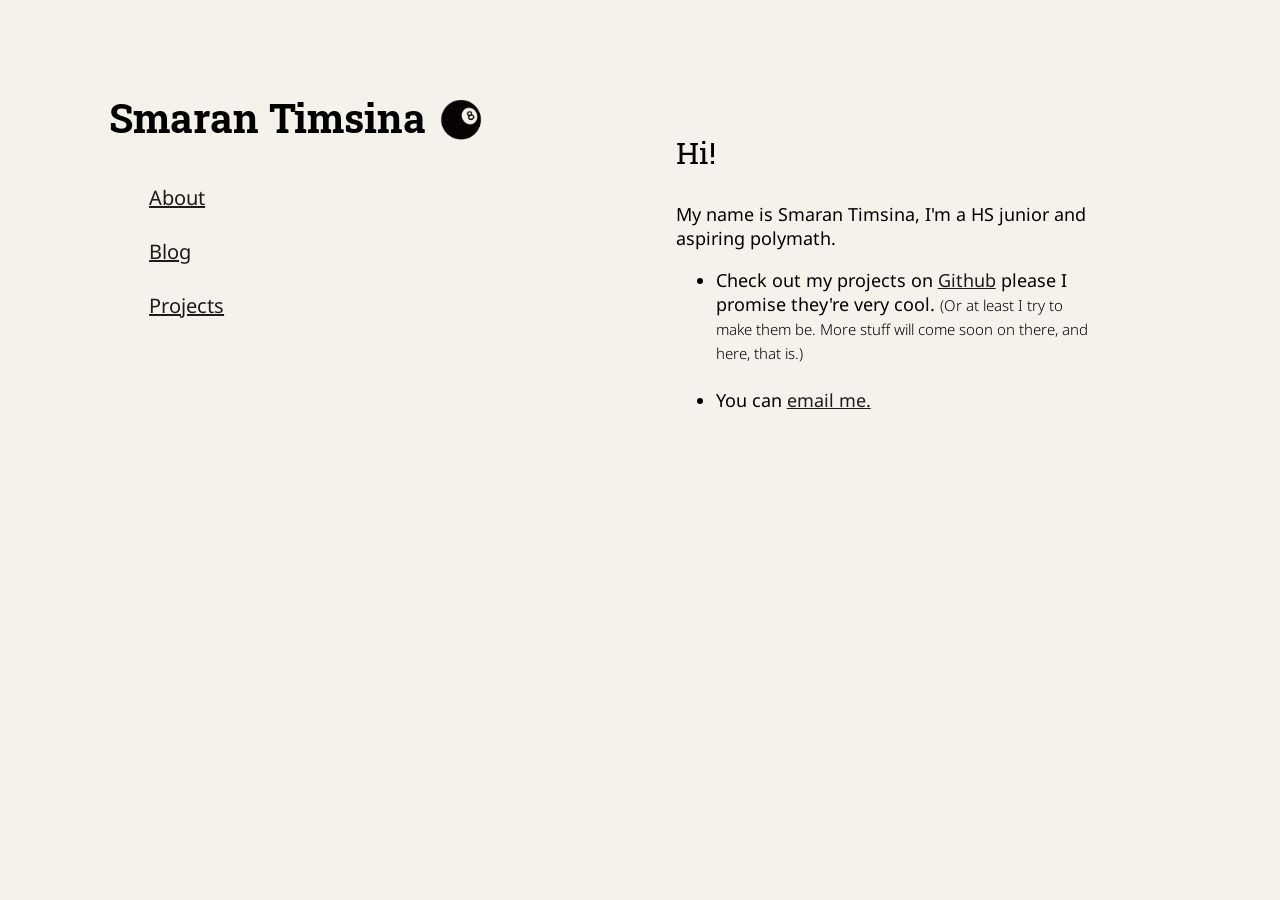
<file: index.html>
<!DOCTYPE html>
<html lang="en-US">
<head>
    <meta charset="UTF-8">
    <meta name="viewport" content="width=device-width, initial-scale=1.0">
    <link rel="preconnect" href="https://fonts.googleapis.com">
    <link rel="preconnect" href="https://fonts.gstatic.com" crossorigin>
    <link href="https://fonts.googleapis.com/css2?family=Noto+Sans:ital,wght@0,100..900;1,100..900&family=Roboto+Slab:wght@100..900&display=swap" rel="stylesheet">
    <link href="../fashion.css" rel="stylesheet">
    <title>Smaran Timsina</title>
    <link rel="icon" type="image/x-icon" href="../8ball.png">
</head>
<body>
    <div class="container">
        <div class="column nav">
            <p style="font-size:40px; font-family:'Roboto Slab', serif; font-weight:bold;">Smaran Timsina <a href="../"><img class="ball" src="../8ball.png"></a></p>
            
            <ul style="font-size:20px;">
                <li><a href="../">About</a></li>
                <br>
                <li><a href="blog/">Blog</a></li>
                <br>
                <li><a href="projects/">Projects</a></li>
            </ul>
        </div>
        <div class="column main">
            <p class="headers">Hi!</p>
            <section class="sections">
                <p>My name is Smaran Timsina, I'm a HS junior and aspiring polymath. </p>
                <ul>
                    <li>Check out my projects on <a href="https://github.com/theonly-smaran">Github</a> please I promise they're very cool. <span style="font-size:smaller; font-weight:300;">(Or at least I try to make them be. More stuff will come soon on there, and here, that is.)</span></li>
                    <br>
                    <li>You can <a href="timsmaran20@gmail.com">email me.</a></li>
                </ul>
            </section> 
        </div>
    </div>
</body>
</html>
</file>
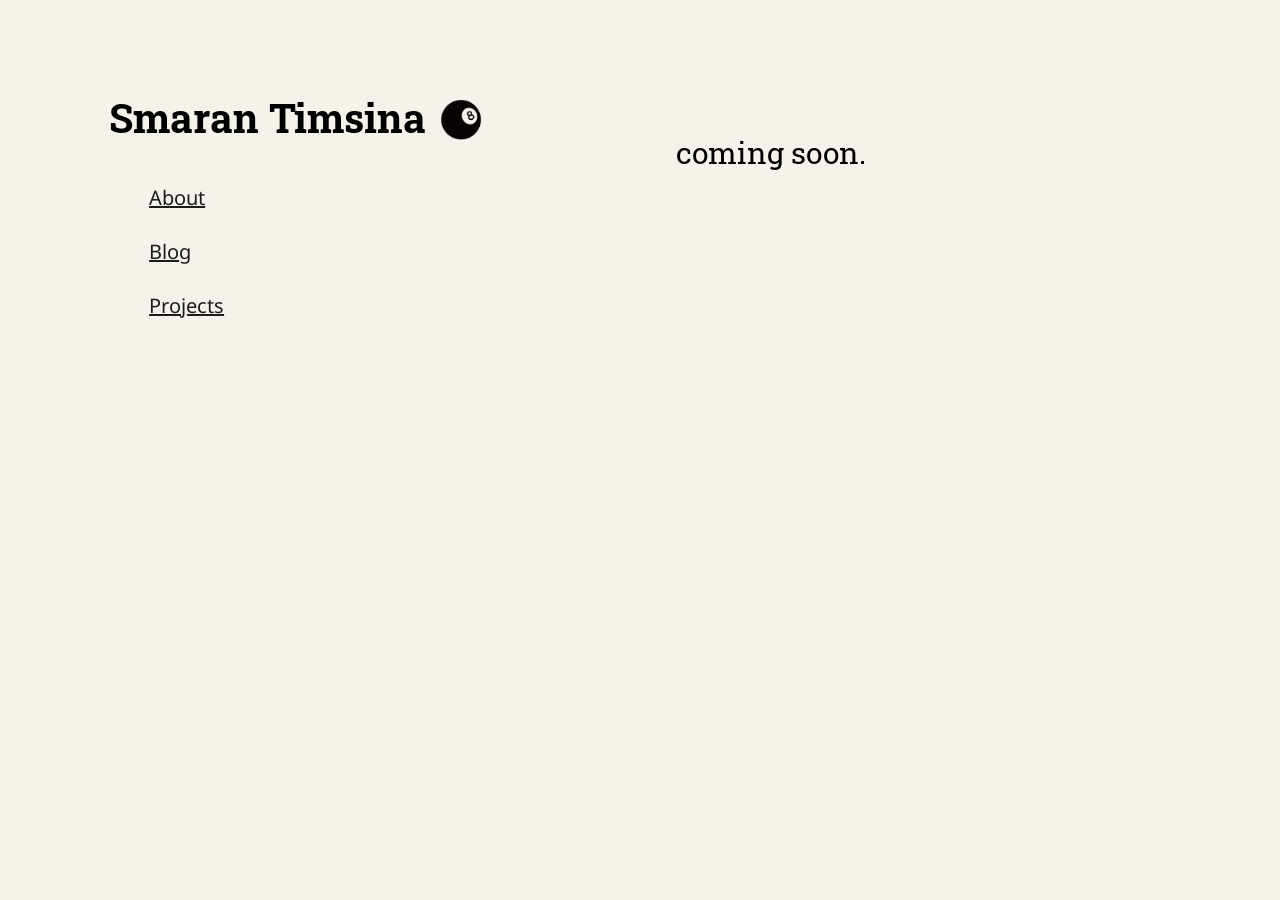
<file: blog/index.html>
<!DOCTYPE html>
<html lang="en-US">
<head>
    <meta charset="UTF-8">
    <meta name="viewport" content="width=device-width, initial-scale=1.0">
    <link rel="preconnect" href="https://fonts.googleapis.com">
    <link rel="preconnect" href="https://fonts.gstatic.com" crossorigin>
    <link href="https://fonts.googleapis.com/css2?family=Noto+Sans:ital,wght@0,100..900;1,100..900&family=Roboto+Slab:wght@100..900&display=swap" rel="stylesheet">
    <link href="../fashion.css" rel="stylesheet">
    <title>Smaran Timsina - Blog</title>
    <link rel="icon" type="image/x-icon" href="../8ball.png">
</head>
<body>
    <div class="container">
        <div class="column nav">
            <p style="font-size:40px; font-family:'Roboto Slab', serif; font-weight:bold;">Smaran Timsina <a href="../"><img class="ball" src="../8ball.png"></a></p>            
            <ul style="font-size:20px;">
                <li><a href="../">About</a></li>
                <br>
                <li><a href="../blog/">Blog</a></li>
                <br>
                <li><a href="../projects/">Projects</a></li>
            </ul>
        </div>
        <div class="column main-blog">
            <p class="headers">coming soon.</p>
        </div>
    </div>
</body>
</html>
</file>
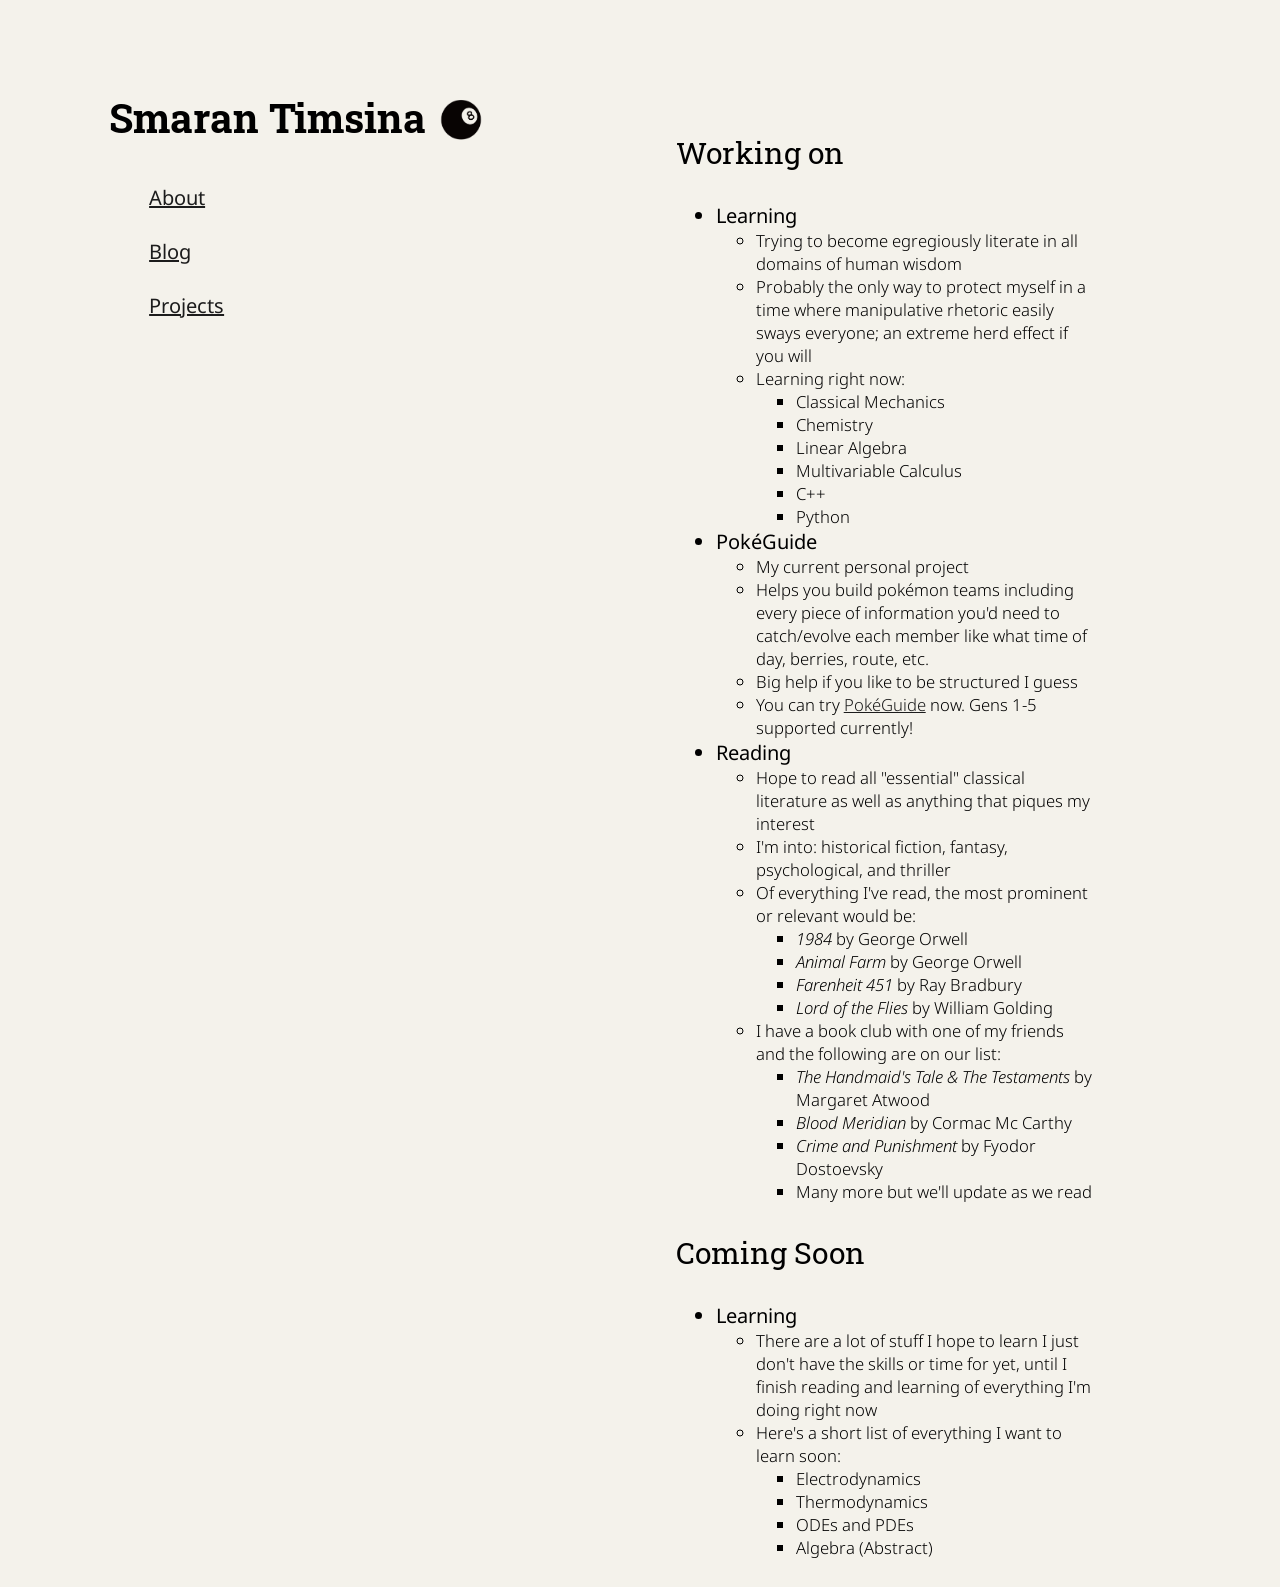
<file: projects/index.html>
<!DOCTYPE html>
<html lang="en-US">
<head>
    <meta charset="UTF-8">
    <meta name="viewport" content="width=device-width, initial-scale=1.0">
    <link rel="preconnect" href="https://fonts.googleapis.com">
    <link rel="preconnect" href="https://fonts.gstatic.com" crossorigin>
    <link href="https://fonts.googleapis.com/css2?family=Noto+Sans:ital,wght@0,100..900;1,100..900&family=Roboto+Slab:wght@100..900&display=swap" rel="stylesheet">
    <link href="../fashion.css" rel="stylesheet">
    <title>Smaran Timsina - Projects</title>
    <link rel="icon" type="image/x-icon" href="../8ball.png">
</head>
<body>
    <div class="container">
        <div class="column nav">
            <p style="font-size:40px; font-family:'Roboto Slab', serif; font-weight:bold;">Smaran Timsina <a href="../"><img class="ball" src="../8ball.png"></a></p>            
            
            <ul style="font-size:20px;">
                <li><a href="../">About</a></li>
                <br>
                <li><a href="../blog/">Blog</a></li>
                <br>
                <li><a href="../projects/">Projects</a></li>
            </ul>
        </div>
        <div class="column main-projects">
            <p class="headers">Working on</p>
            <section class="sections">
                <ul>
                    <li>
                        Learning
                        <ul class="mini">
                            <li>Trying to become egregiously literate in all domains of human wisdom</li>
                            <li>Probably the only way to protect myself in a time where manipulative rhetoric easily sways everyone; an extreme herd effect if you will</li>
                            <li>Learning right now: 
                                <ul>
                                    <li>Classical Mechanics</li>
                                    <li>Chemistry</li>
                                    <li>Linear Algebra</li>
                                    <li>Multivariable Calculus</li>
                                    <li>C++</li>
                                    <li>Python</li>
                                </ul>
                            </li>
                        </ul>
                    </li>
                    <li>
                        PokéGuide
                        <ul class="mini">
                            <li>My current personal project</li>
                            <li>Helps you build pokémon teams including every piece of information you'd need to catch/evolve each member like what time of day, berries, route, etc.</li>
                            <li>Big help if you like to be structured I guess</li>
                            <li>You can try <a href="https://liltwix2fly.github.io/pokeguide/">PokéGuide</a> now. Gens 1-5 supported currently!</li>
                        </ul>
                    </li>
                    <li>
                        Reading
                        <ul class="mini">
                            <li>Hope to read all "essential" classical literature as well as anything that piques my interest</li>
                            <li>I'm into: historical fiction, fantasy, psychological, and thriller</li>
                            <li>Of everything I've read, the most prominent or relevant would be:
                                <ul>
                                    <li><i>1984</i> by George Orwell</li>
                                    <li><i>Animal Farm</i> by George Orwell</li>
                                    <li><i>Farenheit 451</i> by Ray Bradbury</li>
                                    <li><i>Lord of the Flies</i> by William Golding</li>
                                </ul>
                            <li>
                                I have a book club with one of my friends and the following are on our list: 
                                <ul>
                                    <li><i>The Handmaid's Tale & The Testaments</i> by Margaret Atwood</li>
                                    <li><i>Blood Meridian</i> by Cormac Mc Carthy</li>
                                    <li><i>Crime and Punishment</i> by Fyodor Dostoevsky</li>
                                    <li>Many more but we'll update as we read</li>
                                </ul>
                            </li>
                        </ul>
                    </li>
                </ul>
            </section> 
            <p class="headers">Coming Soon</p> 
            <section class="sections">
                <ul>
                    <li>
                        Learning
                        <ul class="mini">
                            <li>There are a lot of stuff I hope to learn I just don't have the skills or time for yet, until I finish reading and learning of everything I'm doing right now</li>
                            <li>Here's a short list of everything I want to learn soon:
                                <ul>
                                    <li>Electrodynamics</li>
                                    <li>Thermodynamics</li>
                                    <li>ODEs and PDEs</li>
                                    <li>Algebra (Abstract)</li>
                                </ul>
                            </li>
                        </ul>
                    </li>
                </ul>
            </section>
        </div>
    </div>
</body>
</html>
</file>
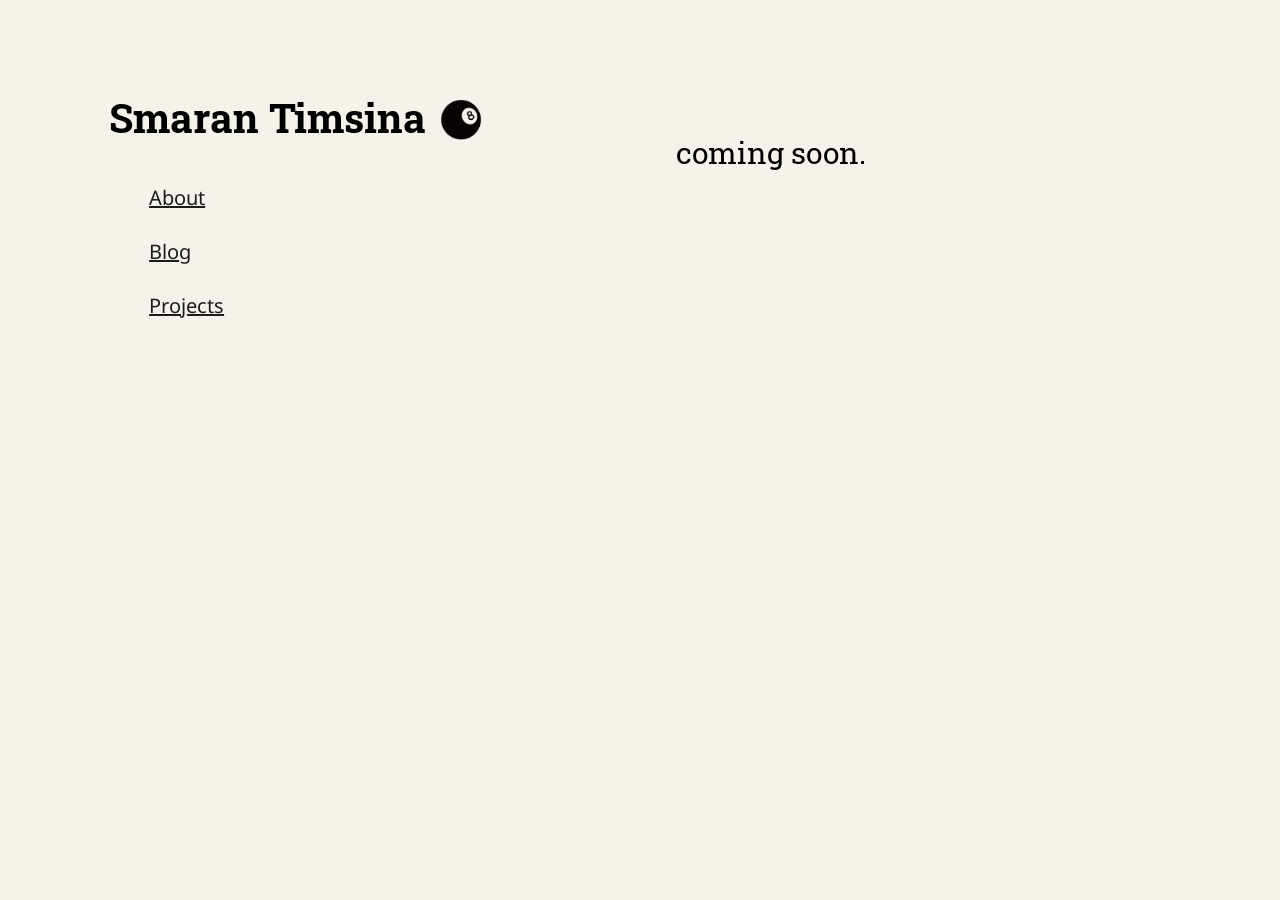
<file: blog.html>
<!DOCTYPE html>
<html lang="en-US">
<head>
    <meta charset="UTF-8">
    <meta name="viewport" content="width=device-width, initial-scale=1.0">
    <link rel="preconnect" href="https://fonts.googleapis.com">
    <link rel="preconnect" href="https://fonts.gstatic.com" crossorigin>
    <link href="https://fonts.googleapis.com/css2?family=Noto+Sans:ital,wght@0,100..900;1,100..900&family=Roboto+Slab:wght@100..900&display=swap" rel="stylesheet">
    <link href="fashion.css" rel="stylesheet">
    <title>Smaran Timsina - Blog</title>
    <link rel="icon" type="image/x-icon" href="8ball.png">
</head>
<body>
    <div class="container">
        <div class="column nav">
            <p style="font-size:40px; font-family:'Roboto Slab', serif; font-weight:bold;">Smaran Timsina <a href=""><img class="ball" src="8ball.png"></a></p>            
            <ul style="font-size:20px;">
                <li><a href="index.html">About</a></li>
                <br>
                <li><a href="blog.html">Blog</a></li>
                <br>
                <li><a href="projects.html">Projects</a></li>
            </ul>
        </div>
        <div class="column main-blog">
            <p class="headers">coming soon.</p>
        </div>
    </div>
</body>
</html>
</file>
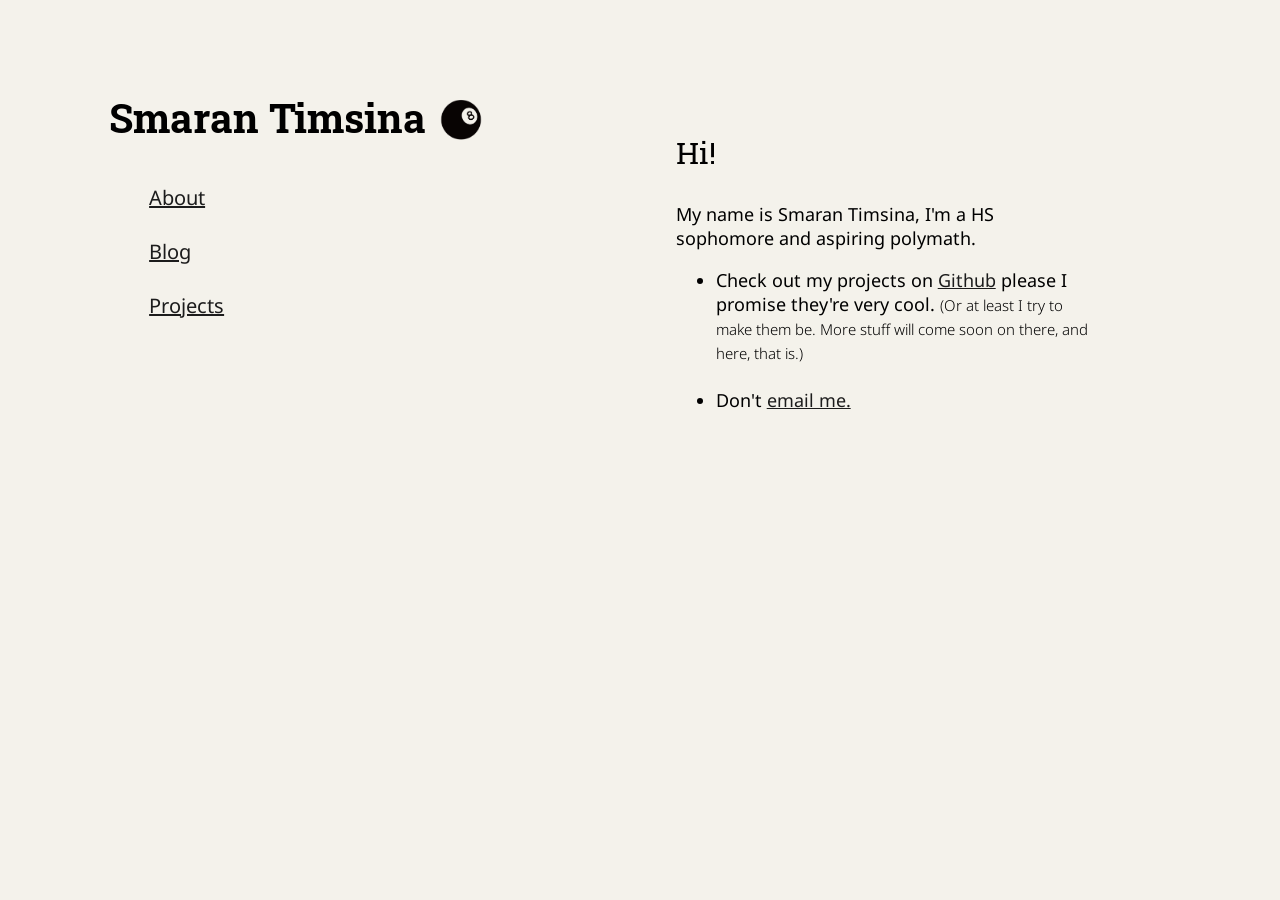
<file: personal-website.html>
<!DOCTYPE html>
<html lang="en-US">
<head>
    <meta charset="UTF-8">
    <meta name="viewport" content="width=device-width, initial-scale=1.0">
    <link rel="preconnect" href="https://fonts.googleapis.com">
    <link rel="preconnect" href="https://fonts.gstatic.com" crossorigin>
    <link href="https://fonts.googleapis.com/css2?family=Noto+Sans:ital,wght@0,100..900;1,100..900&family=Roboto+Slab:wght@100..900&display=swap" rel="stylesheet">
    <link href="fashion.css" rel="stylesheet">
    <title>Smaran Timsina</title>
    <link rel="icon" type="image/x-icon" href="8ball.png">
</head>
<body>
    <div class="container">
        <div class="column nav">
            <p style="font-size:40px; font-family:'Roboto Slab', serif; font-weight:bold;">Smaran Timsina <a href=""><img class="ball" src="8ball.png"></a></p>
            
            <ul style="font-size:20px;">
                <li><a href="site.html">About</a></li>
                <br>
                <li><a href="blog.html">Blog</a></li>
                <br>
                <li><a href="projects.html">Projects</a></li>
            </ul>
        </div>
        <div class="column main">
            <p class="headers">Hi!</p>
            <section class="sections">
                <p>My name is Smaran Timsina, I'm a HS sophomore and aspiring polymath. </p>
                <ul>
                    <li>Check out my projects on <a href="https://github.com/theonly-smaran">Github</a> please I promise they're very cool. <span style="font-size:smaller; font-weight:300;">(Or at least I try to make them be. More stuff will come soon on there, and here, that is.)</span></li>
                    <br>
                    <li>Don't <a href="timsmaran20@gmail.com">email me.</a></li>
                </ul>
            </section> 
        </div>
    </div>
</body>
</html>
</file>
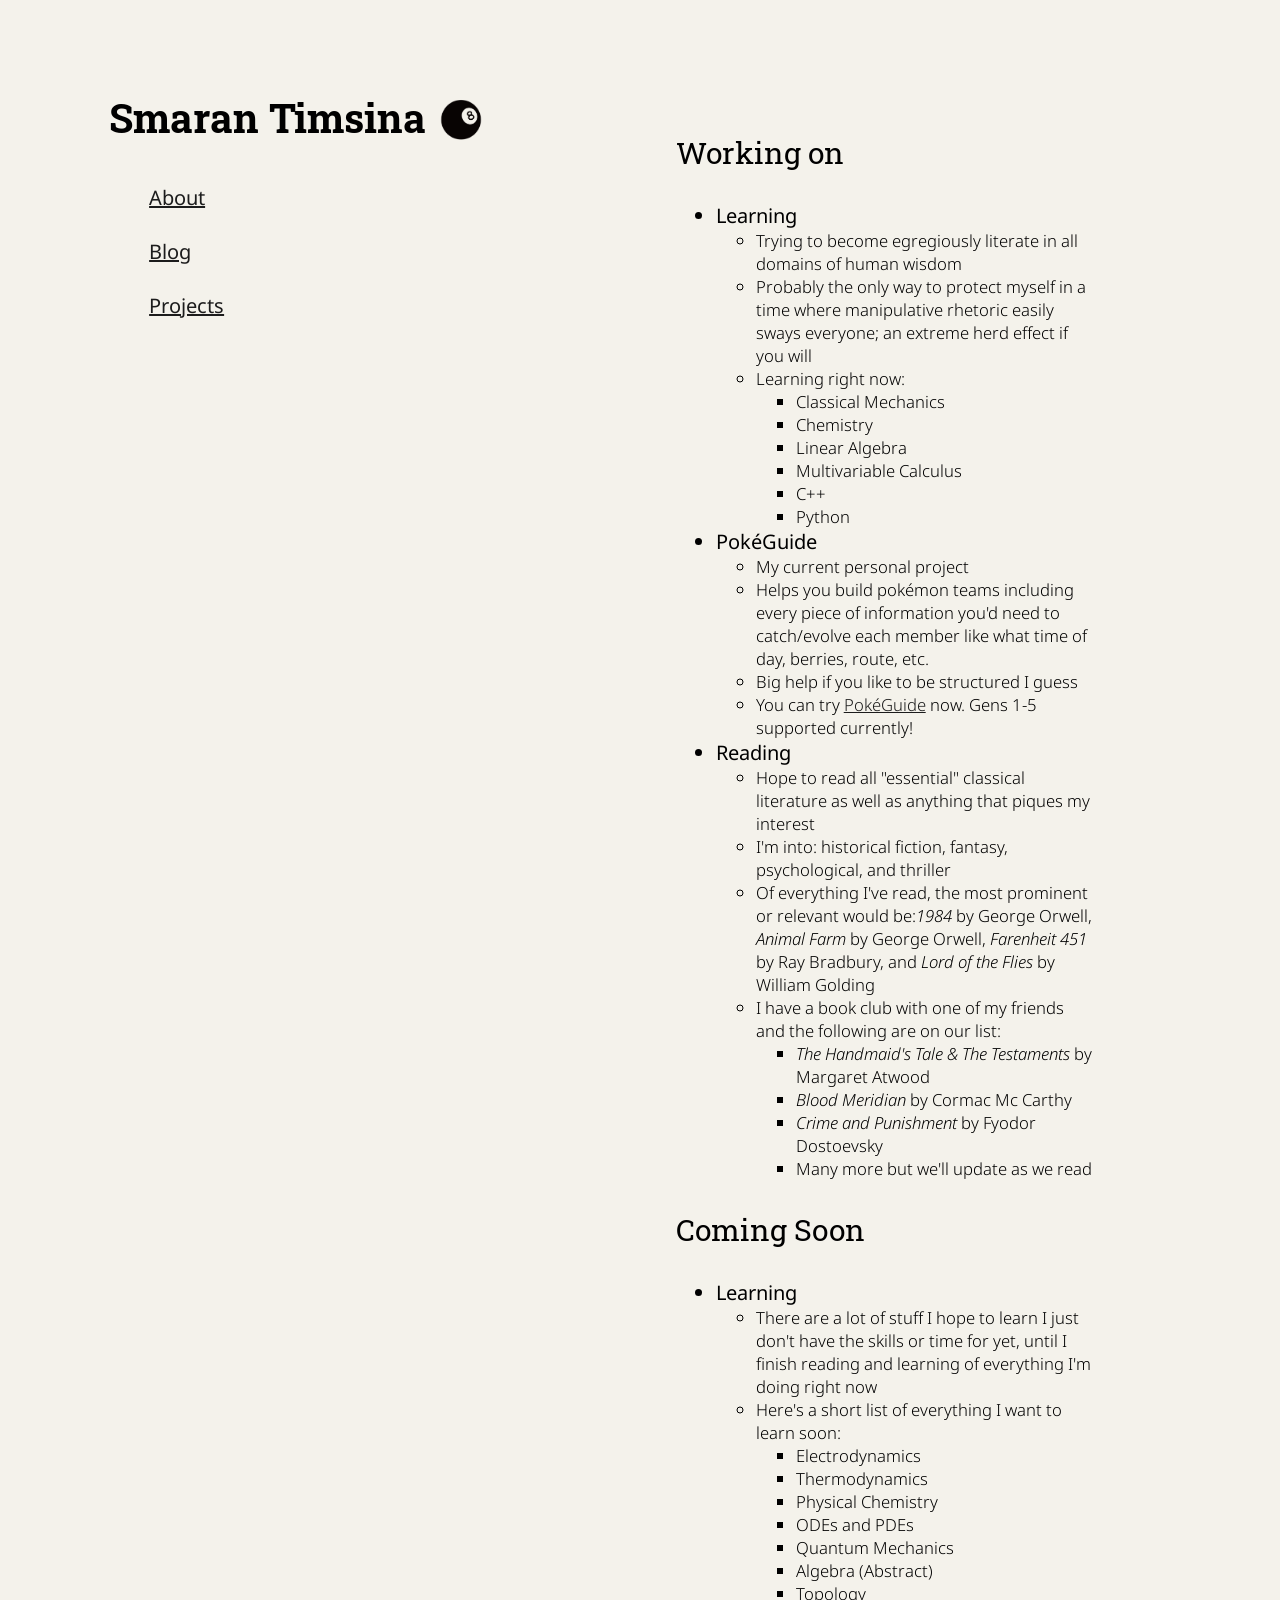
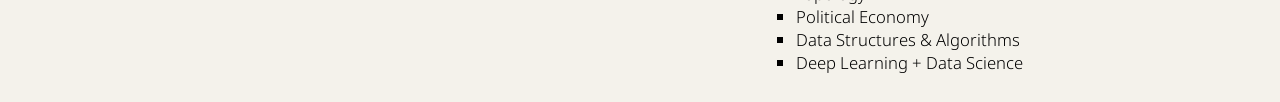
<file: projects.html>
<!DOCTYPE html>
<html lang="en-US">
<head>
    <meta charset="UTF-8">
    <meta name="viewport" content="width=device-width, initial-scale=1.0">
    <link rel="preconnect" href="https://fonts.googleapis.com">
    <link rel="preconnect" href="https://fonts.gstatic.com" crossorigin>
    <link href="https://fonts.googleapis.com/css2?family=Noto+Sans:ital,wght@0,100..900;1,100..900&family=Roboto+Slab:wght@100..900&display=swap" rel="stylesheet">
    <link href="fashion.css" rel="stylesheet">
    <title>Smaran Timsina - Projects</title>
    <link rel="icon" type="image/x-icon" href="8ball.png">
</head>
<body>
    <div class="container">
        <div class="column nav">
            <p style="font-size:40px; font-family:'Roboto Slab', serif; font-weight:bold;">Smaran Timsina <a href=""><img class="ball" src="8ball.png"></a></p>            
            
            <ul style="font-size:20px;">
                <li><a href="index.html">About</a></li>
                <br>
                <li><a href="blog.html">Blog</a></li>
                <br>
                <li><a href="projects.html">Projects</a></li>
            </ul>
        </div>
        <div class="column main-projects">
            <p class="headers">Working on</p>
            <section class="sections">
                <ul>
                    <li>
                        Learning
                        <ul class="mini">
                            <li>Trying to become egregiously literate in all domains of human wisdom</li>
                            <li>Probably the only way to protect myself in a time where manipulative rhetoric easily sways everyone; an extreme herd effect if you will</li>
                            <li>Learning right now: 
                                <ul>
                                    <li>Classical Mechanics</li>
                                    <li>Chemistry</li>
                                    <li>Linear Algebra</li>
                                    <li>Multivariable Calculus</li>
                                    <li>C++</li>
                                    <li>Python</li>
                                </ul>
                            </li>
                        </ul>
                    </li>
                    <li>
                        PokéGuide
                        <ul class="mini">
                            <li>My current personal project</li>
                            <li>Helps you build pokémon teams including every piece of information you'd need to catch/evolve each member like what time of day, berries, route, etc.</li>
                            <li>Big help if you like to be structured I guess</li>
                            <li>You can try <a href="https://liltwix2fly.github.io/pokeguide/">PokéGuide</a> now. Gens 1-5 supported currently!</li>
                        </ul>
                    </li>
                    <li>
                        Reading
                        <ul class="mini">
                            <li>Hope to read all "essential" classical literature as well as anything that piques my interest</li>
                            <li>I'm into: historical fiction, fantasy, psychological, and thriller</li>
                            <li>Of everything I've read, the most prominent or relevant would be:<i>1984</i> by George Orwell, <i>Animal Farm</i> by George Orwell, <i>Farenheit 451</i> by Ray Bradbury, and <i>Lord of the Flies</i> by William Golding</li>
                            <li>
                                I have a book club with one of my friends and the following are on our list: 
                                <ul>
                                    <li><i>The Handmaid's Tale & The Testaments</i> by Margaret Atwood</li>
                                    <li><i>Blood Meridian</i> by Cormac Mc Carthy</li>
                                    <li><i>Crime and Punishment</i> by Fyodor Dostoevsky</li>
                                    <li>Many more but we'll update as we read</li>
                                </ul>
                            </li>
                        </ul>
                    </li>
                </ul>
            </section> 
            <p class="headers">Coming Soon</p> 
            <section class="sections">
                <ul>
                    <li>
                        Learning
                        <ul class="mini">
                            <li>There are a lot of stuff I hope to learn I just don't have the skills or time for yet, until I finish reading and learning of everything I'm doing right now</li>
                            <li>Here's a short list of everything I want to learn soon:
                                <ul>
                                    <li>Electrodynamics</li>
                                    <li>Thermodynamics</li>
                                    <li>Physical Chemistry</li>
                                    <li>ODEs and PDEs</li>
                                    <li>Quantum Mechanics</li>
                                    <li>Algebra (Abstract)</li>
                                    <li>Topology</li>
                                    <li>Political Economy</li>
                                    <li>Data Structures & Algorithms</li>
                                    <li>Deep Learning + Data Science</li>
                                </ul>
                            </li>
                        </ul>
                    </li>
                </ul>
            </section>
        </div>
    </div>
</body>
</html>
</file>
<file: fashion.css>
body {
    background-color: rgb(244, 242, 235);
}
.nav ul {
    font-family: "Noto Sans", sans-serif;
    list-style-type:none;
}
li a {
    color: rgb(28, 28, 28);
    transition-duration: 300ms;
}
li a:hover {
    color:rgb(61, 117, 247);
    font-size:larger;
}
.nav {
    padding: 3% 0% 0% 8%;
}
.container {
  display:flex;
}
.main, .main-projects, .main-blog {
    padding: 7.5% 0% 0% 15%;
    width:33%;
}
p a {
    top:15%;
}
.ball {
    width:50px; 
    position:relative; 
    top:10px;
    transition-duration:600ms;
}
.ball:hover {
    width:60px;
    top:15px;
}
.mini {
    font-size:smaller; 
    font-weight:300;
}
.headers {
    font-size:30px; 
    font-family:'Roboto Slab', serif;
}
.sections {
    font-size:20px; 
    font-family:'Noto Sans', sans-serif;
}
.main .sections {
    font-size:18px;
}
</file>
